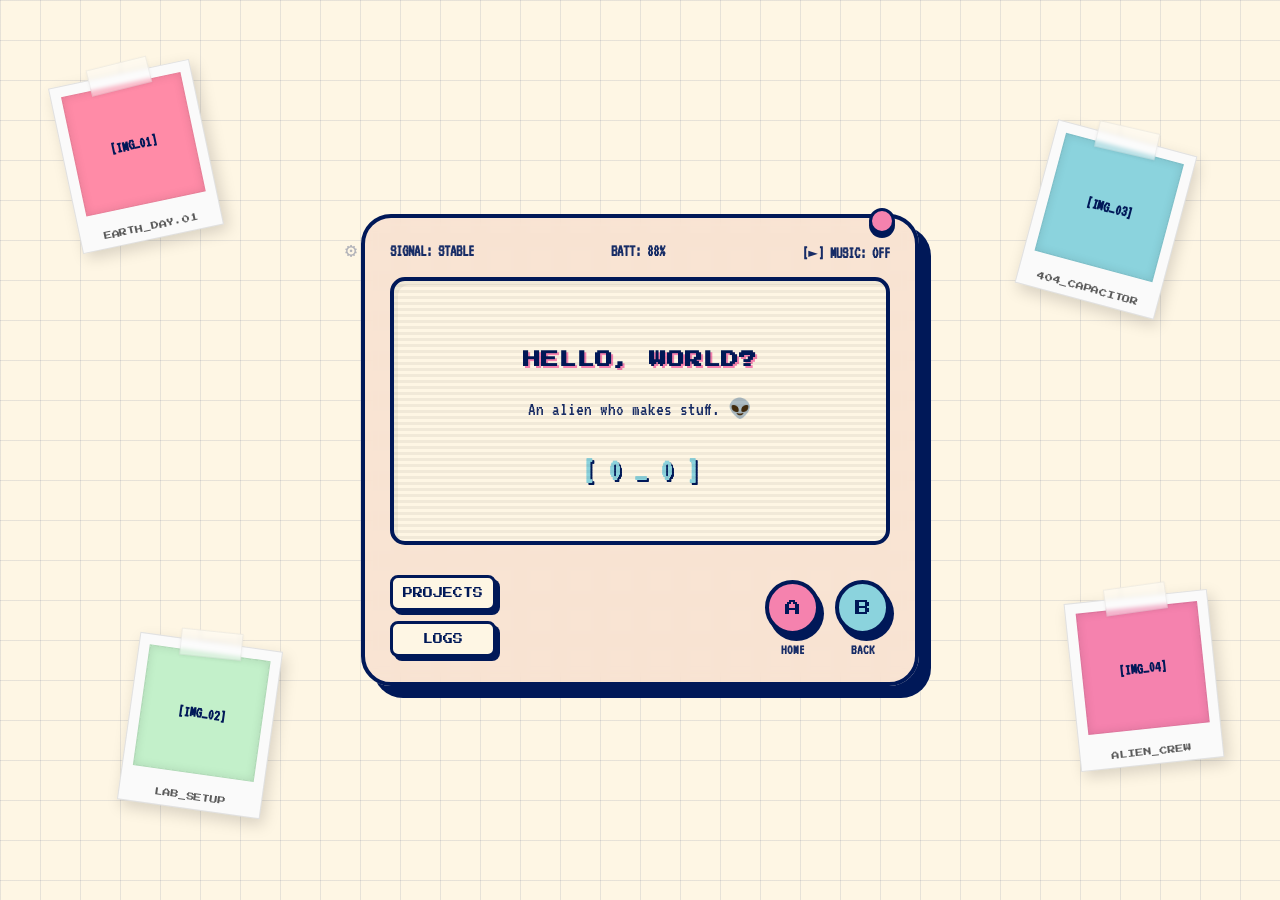
<file: index.html>
<!DOCTYPE html>
<html lang="zh">
<head>
    <meta charset="UTF-8">
    <title>null.pointer._exception // NULL</title>
    <link href="https://fonts.googleapis.com/css2?family=Press+Start+2P&family=VT323&display=swap" rel="stylesheet">
    <link rel="stylesheet" href="style.css">
</head>
<body>
    
    <div class="photo-wall">
        <div class="polaroid" style="top: 8%; left: 5%; transform: rotate(-12deg);" onclick="window.location.href='earthday1.html'">
            <div class="polaroid-img" style="background: #ff8ba7;">[IMG_01]</div>
            <p class="polaroid-caption">EARTH_DAY.01</p>
        </div>
        
        <div class="polaroid" style="bottom: 10%; left: 10%; transform: rotate(8deg);" onclick="alert('SYS_ERR: WORKBENCH_NOT_FOUND. STILL_BUILDING...')">
            <div class="polaroid-img" style="background: #c3f0ca;">[IMG_02]</div>
            <p class="polaroid-caption">LAB_SETUP</p>
        </div>

        <div class="polaroid" style="top: 15%; right: 8%; transform: rotate(15deg);" onclick="alert('WARNING: COMPONENT_STOLEN_BY_CAT')">
            <div class="polaroid-img" style="background: #8bd3dd;">[IMG_03]</div>
            <p class="polaroid-caption">404_CAPACITOR</p>
        </div>

        <div class="polaroid" style="bottom: 15%; right: 5%; transform: rotate(-6deg);" onclick="window.location.href='aliencrew.html'">
            <div class="polaroid-img" style="background: #f582ae;">[IMG_04]</div>
            <p class="polaroid-caption">ALIEN_CREW</p>
        </div>
    </div>

    <div class="levitation-wrapper">
        
        <div class="console-shell">
            
            <div class="mystery-toggle" onclick="document.body.classList.toggle('theme-alt')"></div>

            <div class="status-bar">
                <span>SIGNAL: STABLE</span>
                <span>BATT: 88%</span>
                <span class="music-toggle" id="music-btn" onclick="toggleMusic()">[►] MUSIC: OFF</span>
            </div>

            <audio id="bg-music" loop>
                <source src="assets/null-theme.mp3" type="audio/mpeg">
                Your browser does not support the audio element.
            </audio>

            <a href="dev.html" class="dev-gear-btn" title="ACCESS_BACKSTAGE">⚙️</a>

            <main class="main-screen" id="screen-display">
                <div class="scanline"></div>
                
                <section class="screen-view active-view" id="view-home">
                    <h1 class="pixel-title">HELLO, WORLD?</h1>
                    <p class="subtitle">An alien who makes stuff. 👽</p>
                    <div class="null-avatar">[ 0 _ 0 ]</div>
                </section>

                <section class="screen-view hidden-view" id="view-projects">
                    <div class="view-header">DATABASE: PROJECTS</div>
                    <div class="project-list">
                        
                        <div class="project-card" 
                            data-title="SYS.STYLOPHONE" 
                            data-hw="2x BJT (2N3904)" 
                            data-log="No pre-made chips. Silicon screams in square waves." 
                            data-vid="none" 
                            onclick="openModal(this)">
                            <div class="project-icon">🔊</div>
                            <div class="project-info">
                                <h3>SYS.STYLOPHONE</h3>
                                <p>BJT Oscillator</p>
                            </div>
                            <div class="project-status">DONE</div>
                        </div>

                        <div class="project-card" 
                            data-title="ALIENBOT" 
                            data-hw="A trapped alien (name=guru)" 
                            data-log="Guru is very grumpy. Be careful. (∩｀-´)⊃━☆ﾟ.*･｡ﾟ" 
                            data-vid="https://github.com/matsunaaa/alienbot" 
                            onclick="openModal(this)">
                            <div class="project-icon">👽</div>
                            <div class="project-info">
                                <h3>ALIENBOT</h3>
                                <p>Trapped in a human qq account</p>
                            </div>
                            <div class="project-status">DONE</div>
                        </div>

                        
                        
                        <div class="project-card" 
                            data-title="SPACESHIP" 
                            data-hw="mysterious flying objects.👽" 
                            data-log="crash count: 5000" 
                            data-vid="none" 
                            data-doc="none" 
                            onclick="openModal(this)">
                            <div class="project-icon">🪐</div>
                            <div class="project-info">
                                <h3>SPACESHIP</h3>
                                <p>human call it drone. why? bee?🐝</p>
                            </div>
                            <div class="project-status">WIP</div>
                        </div>
                        
                        <!-- inject -->
                </section>

                <section class="screen-view hidden-view" id="view-logs">
                    <div class="view-header">TRANSMISSION LOGS</div>
                    <ul class="log-list">
                        <li><span class="log-date">EARTH_DAY_42:</span> Encountered "Cat". Generated static electricity.</li>
                        <li><span class="log-date">EARTH_DAY_39:</span> Soldering iron is hot. Do not touch. (Pain level: High)</li>
                        <li><span class="log-date">EARTH_DAY_12:</span> Collected 50 resistors. Earth currency?</li>
                    </ul>
                </section>

                <div class="project-modal" id="project-modal">
                    <div class="modal-header">
                        <span class="modal-title" id="modal-title-text">SYS_FILE</span>
                        <button class="modal-close-btn" onclick="closeModal()">[X]</button>
                    </div>
                    <div class="modal-content">
                        <div class="media-placeholder" id="modal-media">
                            <p>▶ AWAITING_SIGNAL</p>
                        </div>
                        <div class="tech-specs">
                            <h4 class="spec-title">HARDWARE:</h4>
                            <p class="spec-text" id="modal-hw">> LOADING...</p>
                            
                            <h4 class="spec-title">NULL_LOG:</h4>
                            <p class="spec-text" id="modal-log">LOADING...</p>
                        </div>

                        <div style="margin-top: 15px; text-align: center;">
                            <button id="modal-doc-btn" class="nav-btn" style="width:100%; font-size:12px; background:var(--accent-pink); color:var(--text-dark);">
                                📄 ACCESS_FULL_DATABANK
                            </button>
                        </div>
                    </div>
                </div>
            </main>

            <nav class="controls">
                <div class="d-pad">
                    <button class="nav-btn" onclick="switchView('view-projects')">PROJECTS</button>
                    <button class="nav-btn" onclick="switchView('view-logs')">LOGS</button>
                </div>
                <div class="action-buttons">
                    <div class="btn-group">
                        <button class="round-btn btn-a" onclick="switchView('view-home')">A</button>
                        <p>HOME</p>
                    </div>
                    <div class="btn-group">
                        <button class="round-btn btn-b" onclick="closeModal()">B</button>
                        <p>BACK</p>
                    </div>
                </div>
                
            </nav>
        </div>
    </div>

    <script>
        function switchView(targetViewId) {
            closeModal();
            const views = document.querySelectorAll('.screen-view');
            views.forEach(view => {
                view.classList.remove('active-view');
                view.classList.add('hidden-view');
            });
            
            const target = document.getElementById(targetViewId);
            target.classList.remove('hidden-view');
            target.classList.add('active-view');

            const screen = document.getElementById('screen-display');
            screen.style.opacity = '0.5';
            setTimeout(() => { screen.style.opacity = '1'; }, 100);
        }

        // 打开弹窗
        function openModal(cardElement) {
            const modal = document.getElementById('project-modal');
            
            // 从卡片上抓取隐藏的 data-* 属性
            const title = cardElement.getAttribute('data-title');
            const hw = cardElement.getAttribute('data-hw');
            const log = cardElement.getAttribute('data-log');
            const vid = cardElement.getAttribute('data-vid');
            
            // 注入数据到弹窗
            document.getElementById('modal-title-text').innerText = title;
            document.getElementById('modal-hw').innerText = '> ' + hw;
            document.getElementById('modal-log').innerText = log;
            
            // 注入视频跳转链接
            const mediaDiv = document.getElementById('modal-media');
            if (vid && vid !== "none") {
                mediaDiv.innerHTML = `<a href="${vid}" target="_blank" style="color:var(--text-dark); text-decoration:none; font-family:'Press Start 2P', cursive; font-size:10px;">▶ PLAY_RECORD</a>`;
            } else {
                mediaDiv.innerHTML = `<p style="font-family:'Press Start 2P', cursive; font-size:10px;">[ NO_VIDEO_DATA ]</p>`;
            }

            modal.classList.add('modal-open');

            // 获取文档链接
            const docLink = cardElement.getAttribute('data-doc');
            const docBtn = document.getElementById('modal-doc-btn');
            
            if (docLink && docLink !== "none") {
                docBtn.style.display = 'block';
                docBtn.onclick = () => window.location.href = docLink;
            } else {
                docBtn.style.display = 'none';
            }
            
            // ...
            modal.classList.add('modal-open');
        }

        // 关闭弹窗
        function closeModal() {
            const modal = document.getElementById('project-modal');
            modal.classList.remove('modal-open');
        }

        // 音乐播放控制
        let isMusicPlaying = false;
        
        function toggleMusic() {
            const music = document.getElementById('bg-music');
            const btn = document.getElementById('music-btn');
            
            if (isMusicPlaying) {
                music.pause();
                btn.innerText = '[►] MUSIC: OFF';
                btn.classList.remove('glitch-text'); // 暂停时不闪烁
            } else {
                // 浏览器可能会拦截播放请求，加入 catch 捕获异常
                music.play().then(() => {
                    btn.innerText = '[||] MUSIC: ON';
                    btn.classList.add('glitch-text'); // 播放时加上亮粉色的闪烁效果
                }).catch(error => {
                    console.log("浏览器拦截了播放：", error);
                });
            }
            isMusicPlaying = !isMusicPlaying;
        }
    </script>
</body>
</html>
</file>
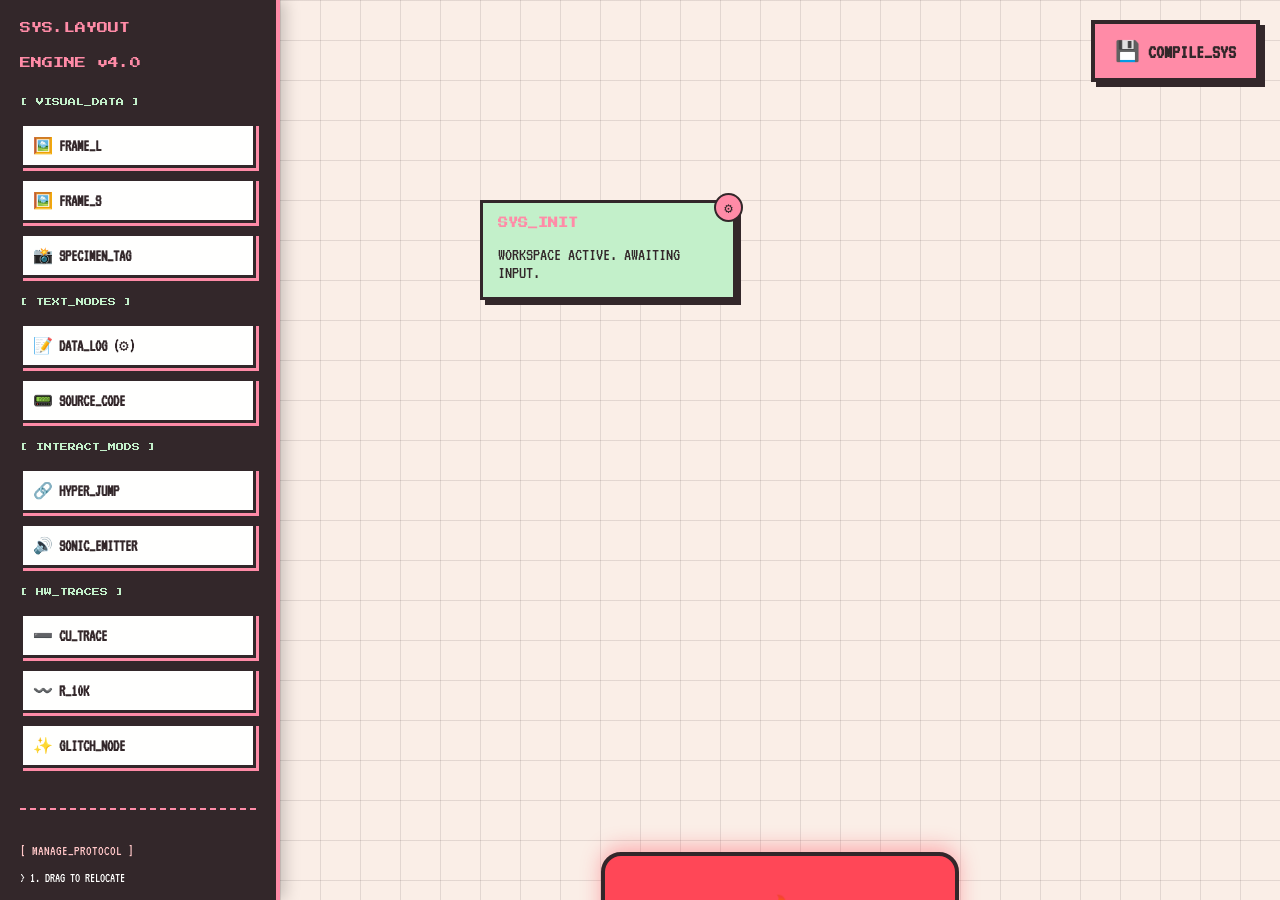
<file: dev.html>
<!DOCTYPE html>
<html lang="en">
<head>
    <meta charset="UTF-8">
    <title>NULL_OS // LAYOUT ENGINE v4.0</title>
    <link href="https://fonts.googleapis.com/css2?family=Press+Start+2P&family=VT323&display=swap" rel="stylesheet">
    
    <style>
        /* 1. PALETTE DEFINITIONS */
        :root {
            --bg-out: #faeee7;
            --grid-line: rgba(89, 74, 78, 0.15);
            --shell-border: #33272a;
            --shadow-hard: #33272a;
            --screen-bg: #fffffe;
            --text-dark: #33272a;
            --text-mid: #594a4e;
            --accent-pink: #ff8ba7;
            --accent-green: #c3f0ca;
            --accent-peach: #ffc6c7;
            
            --p2-blue: #001858;
            --p2-sky: #8bd3dd;
            --p2-peach: #f3d2c1;
            --p2-magenta: #f582ae;
        }

        /* 2. BASE RESET */
        body, html { margin: 0; padding: 0; overflow: hidden; background-color: var(--bg-out); font-family: 'VT323', monospace; }
        
        /* 3. DEV SIDEBAR */
        #dev-sidebar {
            position: fixed; left: 0; top: 0; width: 280px; height: 100vh;
            background-color: var(--text-dark); color: var(--screen-bg);
            border-right: 4px solid var(--accent-pink); z-index: 99999;
            padding: 20px; box-sizing: border-box; overflow-y: auto;
            box-shadow: 5px 0 15px rgba(0,0,0,0.2);
        }
        
        .dev-title { font-family: 'Press Start 2P', cursive; font-size: 11px; color: var(--accent-pink); margin-bottom: 25px; line-height: 1.6; text-shadow: 2px 2px 0px var(--shell-border); }
        .dev-category { font-family: 'Press Start 2P', cursive; font-size: 8px; color: var(--accent-green); margin-top: 20px; margin-bottom: 10px; border-bottom: 2px solid var(--shell-border); padding-bottom: 5px; }

        .dev-btn {
            display: block; width: 100%; background: var(--screen-bg); color: var(--text-dark);
            border: 3px solid var(--shell-border); padding: 10px 10px; margin-bottom: 10px;
            font-family: 'VT323', monospace; font-size: 16px; font-weight: bold;
            cursor: pointer; text-align: left; transition: all 0.2s;
            box-shadow: 3px 3px 0px var(--accent-pink);
        }
        .dev-btn:hover { background: var(--accent-green); transform: translate(-2px, -2px); box-shadow: 5px 5px 0px var(--accent-pink); }
        .dev-btn:active { transform: translate(1px, 1px); box-shadow: 1px 1px 0px var(--accent-pink); }

        /* 4. INFINITE CANVAS */
        #dev-canvas {
            position: absolute; left: 280px; top: 0; width: calc(100vw - 280px); height: 100vh;
            overflow: auto; padding: 50px; box-sizing: border-box;
            background-image: 
                linear-gradient(var(--grid-line) 1px, transparent 1px),
                linear-gradient(90deg, var(--grid-line) 1px, transparent 1px);
            background-size: 40px 40px; z-index: 1;
        }
        #export-zone { position: relative; width: 100%; min-height: 2000px; }

        /* 5. INCINERATOR */
        #trash-can {
            position: fixed; bottom: -80px; left: calc(50% + 140px); transform: translateX(-50%);
            width: 350px; height: 120px; background: #ff4757; color: white;
            border: 4px solid var(--shell-border); border-radius: 20px 20px 0 0;
            display: flex; justify-content: center; align-items: center; flex-direction: column;
            font-family: 'Press Start 2P', cursive; font-size: 14px;
            transition: bottom 0.2s cubic-bezier(0.175, 0.885, 0.32, 1.275), background 0.2s; z-index: 99999;
            box-shadow: 0 -5px 20px rgba(255, 71, 87, 0.4);
        }
        #trash-can.trash-active { bottom: 0; }
        #trash-can.trash-hover { background: #ff0000; box-shadow: 0 -5px 30px rgba(255, 0, 0, 0.8); }

        /* 6. EXPORT ACTION BUTTON */
        #export-btn {
            position: fixed; top: 20px; right: 20px; background: var(--accent-pink);
            color: var(--text-dark); border: 4px solid var(--shell-border); padding: 15px 20px;
            font-family: 'VT323', monospace; font-size: 20px; font-weight: bold;
            cursor: pointer; z-index: 99999; box-shadow: 5px 5px 0px var(--shadow-hard);
            transition: transform 0.1s;
        }
        #export-btn:active { transform: translate(3px, 3px); box-shadow: 2px 2px 0px var(--shadow-hard); }

        /* 7. WIDGET STYLES */
        .builder-item { position: absolute; cursor: grab; user-select: none; }
        .builder-item:active { cursor: grabbing; }
        
        .diary-entry { display: flex; align-items: flex-start; gap: 30px; }
        .photo-frame { background: white; padding: 15px 15px 40px 15px; border: 1px solid rgba(0,0,0,0.1); box-shadow: 10px 10px 0px var(--shell-border); position: relative; overflow: hidden; }
        .photo-frame.tiny { padding: 5px 5px 15px 5px; }
        
        .polaroid-frame { background: #fafafa; padding: 12px 12px 35px 12px; border: 1px solid rgba(0,0,0,0.1); box-shadow: 6px 8px 15px rgba(0,0,0,0.15); position: relative; width: 180px; }
        .polaroid-frame .caption { font-family:'Press Start 2P', cursive; font-size:8px; position:absolute; bottom:8px; left:0; width:100%; text-align:center; color:#333; }
        
        .placeholder-img { width: 100%; height: 100%; object-fit: cover; background-color: #ddd; display: flex; justify-content: center; align-items: center; color: #888; font-weight: bold; border: 1px solid rgba(0,0,0,0.05); }
        .alien-note.sticky { padding: 15px; box-shadow: 5px 5px 0px var(--shell-border); width: 220px; color: var(--text-dark); border: 3px solid var(--shell-border); transition: background-color 0.2s; position: relative; }
        
        .pixel-sticker { background: var(--accent-pink); color: white; padding: 5px 10px; font-family: 'Press Start 2P', cursive; font-size: 8px; box-shadow: 2px 2px 0px var(--text-dark); display: inline-block; }
        
        .code-snippet { background: var(--text-dark); color: var(--accent-green); border: 2px solid var(--accent-pink); padding: 10px; width: 250px; font-family: monospace; font-size: 14px; box-shadow: 4px 4px 0px var(--shell-border); }
        
        .circuit-trace { background: var(--accent-green); height: 8px; border-radius: 4px; box-shadow: 0 0 10px var(--accent-green); position: relative; }
        .circuit-trace::after { content:''; position:absolute; right: -5px; top: -1px; width: 10px; height: 10px; background:var(--accent-pink); border-radius:50%; }

        /* 8. COLOR THEMES FOR NOTES */
        .alien-note.theme-mint { background-color: var(--accent-green); color: var(--text-dark); }
        .alien-note.theme-mint h3 { color: var(--accent-pink); }
        
        .alien-note.theme-pink { background-color: var(--accent-pink); color: var(--screen-bg); }
        .alien-note.theme-pink h3 { color: var(--shell-border); }
        .alien-note.theme-pink p { color: var(--screen-bg); }
        
        .alien-note.theme-blue { background-color: var(--p2-blue); color: var(--p2-sky); border-color: var(--p2-magenta); }
        .alien-note.theme-blue h3 { color: var(--p2-magenta); }
        .alien-note.theme-blue p { color: var(--p2-sky); }
        
        .note-theme-btn {
            position: absolute; top: -10px; right: -10px;
            width: 25px; height: 25px; background: var(--accent-pink);
            border: 2px solid var(--shell-border); border-radius: 50%;
            display: flex; justify-content: center; align-items: center;
            cursor: pointer; z-index: 10; font-size: 14px;
            transition: transform 0.2s ease, background 0.2s;
        }
        .note-theme-btn:hover { transform: scale(1.1) rotate(90deg); background: var(--accent-green); }

        /* 9. WIDGET CONFIG PANELS (DEV ONLY) */
        .builder-module { background: var(--screen-bg); border: 3px solid var(--shell-border); padding: 10px; box-shadow: 4px 4px 0px var(--text-dark); font-family: 'VT323', monospace; }
        .builder-module-title { font-family: 'Press Start 2P', cursive; font-size: 8px; color: var(--accent-pink); margin-bottom: 8px; border-bottom: 1px dashed var(--text-mid); padding-bottom: 4px; }
        .module-input { border: 1px solid var(--text-mid); background: var(--bg-out); padding: 2px 5px; outline: none; }
    </style>
</head>
<body>

    <div id="dev-sidebar">
        <div class="dev-title">SYS.LAYOUT<br><br>ENGINE v4.0</div>
        
        <div class="dev-category">[ VISUAL_DATA ]</div>
        <button class="dev-btn" onclick="spawnElement('photo-large')">🖼️ FRAME_L</button>
        <button class="dev-btn" onclick="spawnElement('photo-small')">🖼️ FRAME_S</button>
        <button class="dev-btn" onclick="spawnElement('photo-polaroid')">📸 SPECIMEN_TAG</button>
        
        <div class="dev-category">[ TEXT_NODES ]</div>
        <button class="dev-btn" onclick="spawnElement('sticky-note')">📝 DATA_LOG (⚙️)</button>
        <button class="dev-btn" onclick="spawnElement('code-snippet')">📟 SOURCE_CODE</button>
        
        <div class="dev-category">[ INTERACT_MODS ]</div>
        <button class="dev-btn" onclick="spawnElement('link-btn')">🔗 HYPER_JUMP</button>
        <button class="dev-btn" onclick="spawnElement('music-btn')">🔊 SONIC_EMITTER</button>

        <div class="dev-category">[ HW_TRACES ]</div>
        <button class="dev-btn" onclick="spawnElement('circuit-h')">➖ CU_TRACE</button>
        <button class="dev-btn" onclick="spawnElement('ee-resistor')">〰️ R_10K</button>
        <button class="dev-btn" onclick="spawnElement('sticker-glitch')">✨ GLITCH_NODE</button>
        
        <div style="margin-top: 40px; border-top: 2px dashed var(--accent-pink); padding-top: 20px;">
            <p style="font-size: 14px; color: var(--accent-peach);">[ MANAGE_PROTOCOL ]</p>
            <p style="font-size: 13px; color: var(--screen-bg);">> 1. DRAG TO RELOCATE</p>
            <p style="font-size: 13px; color: var(--screen-bg);">> 2. DBL-CLICK TO TORSION</p>
            <p style="font-size: 13px; color: var(--screen-bg);">> 3. DRAG TO INCINERATOR</p>
            <p style="font-size: 13px; color: var(--screen-bg);">> 4. CLICK ⚙️ RECOLOR</p>
        </div>
    </div>

    <div id="trash-can">
        <span style="font-size: 24px; margin-bottom: 5px;">🔥</span>
        INCINERATOR
    </div>

    <button id="export-btn" onclick="exportLayout()">💾 COMPILE_SYS</button>

    <div id="dev-canvas">
        <div id="export-zone" class="diary-container">
            <div class="alien-note sticky builder-item theme-mint" style="top: 150px; left: 150px;">
                <div class="note-theme-btn" onclick="cycleNoteColor(this)" contenteditable="false">⚙️</div>
                <h3 style="margin-top:0; font-family:'Press Start 2P', cursive; font-size:10px;">SYS_INIT</h3>
                <p style="font-family:'VT323', monospace; font-size:18px; margin-bottom:0;" contenteditable="true">WORKSPACE ACTIVE. AWAITING INPUT.</p>
            </div>
        </div>
    </div>

    <script>
        // CORE VARS
        let isDragging = false;
        let currentEl = null;
        let offsetX = 0, offsetY = 0;
        let highestZ = 100;

        const canvas = document.getElementById('dev-canvas');
        const exportZone = document.getElementById('export-zone');
        const trashCan = document.getElementById('trash-can');

        // DRAG EVENT HANDLERS
        function makeDraggable(element) {
            element.classList.add('builder-item');
            
            element.addEventListener('mousedown', (e) => {
                // IGNORE DRAG IF CLICKING EDITABLE AREAS
                if (e.target.classList.contains('note-theme-btn') || e.target.getAttribute('contenteditable') === 'true' || e.target.tagName.toLowerCase() === 'input') {
                    return;
                }
                
                isDragging = true;
                currentEl = element;
                highestZ++;
                currentEl.style.zIndex = highestZ;
                trashCan.classList.add('trash-active');
                
                const rect = currentEl.getBoundingClientRect();
                offsetX = e.clientX - rect.left;
                offsetY = e.clientY - rect.top;
            });

            // DOUBLE CLICK ROTATION
            element.addEventListener('dblclick', (e) => {
                if (e.target.classList.contains('note-theme-btn') || e.target.getAttribute('contenteditable') === 'true' || e.target.tagName.toLowerCase() === 'input') {
                    return;
                }
                const randomAngle = Math.floor(Math.random() * 30) - 15;
                currentEl.style.setProperty('--rotation', `${randomAngle}deg`);
                currentEl.style.transform = `rotate(${randomAngle}deg)`;
            });
        }

        document.addEventListener('mousemove', (e) => {
            if (!isDragging || !currentEl) return;
            
            const canvasRect = canvas.getBoundingClientRect();
            let newX = e.clientX - canvasRect.left + canvas.scrollLeft - offsetX;
            let newY = e.clientY - canvasRect.top + canvas.scrollTop - offsetY;

            currentEl.style.left = newX + 'px';
            currentEl.style.top = newY + 'px';

            // TRASH COLLISION DETECTION
            const trashRect = trashCan.getBoundingClientRect();
            if (e.clientY > trashRect.top) {
                trashCan.classList.add('trash-hover');
                currentEl.style.opacity = '0.4';
                currentEl.style.transform = 'scale(0.8) rotate(0deg)';
            } else {
                trashCan.classList.remove('trash-hover');
                currentEl.style.opacity = '1';
                const currentRot = currentEl.style.getPropertyValue('--rotation') || '0deg';
                currentEl.style.transform = `rotate(${currentRot})`;
            }
        });

        document.addEventListener('mouseup', (e) => {
            if (!isDragging || !currentEl) return;
            
            const trashRect = trashCan.getBoundingClientRect();
            if (e.clientY > trashRect.top) {
                currentEl.remove();
            }

            trashCan.classList.remove('trash-active');
            trashCan.classList.remove('trash-hover');
            if(currentEl) currentEl.style.opacity = '1';
            
            isDragging = false;
            currentEl = null;
        });

        // THEME CYCLING LOGIC
        const noteThemes = ['theme-mint', 'theme-pink', 'theme-blue'];
        
        function cycleNoteColor(btn) {
            const noteEl = btn.parentElement;
            let currentThemeIndex = -1;
            
            noteThemes.forEach((theme, index) => {
                if (noteEl.classList.contains(theme)) {
                    currentThemeIndex = index;
                }
            });
            
            noteEl.classList.remove(noteThemes[currentThemeIndex]);
            const nextThemeIndex = (currentThemeIndex + 1) % noteThemes.length;
            noteEl.classList.add(noteThemes[nextThemeIndex]);
        }

        // INIT DOM ELEMENTS
        document.querySelectorAll('.builder-item').forEach(makeDraggable);

        // COMPONENT TEMPLATES
        const templates = {
            'photo-large': `
                <div class="diary-entry">
                    <div class="photo-frame" style="width: 350px; height: 280px;">
                        <div class="placeholder-img" style="background:var(--accent-pink); color:var(--text-dark);">IMG_SRC</div>
                    </div>
                </div>`,
            'photo-small': `
                <div class="diary-entry">
                    <div class="photo-frame tiny" style="width: 150px; height: 150px;">
                        <div class="placeholder-img" style="background:var(--accent-green); color:var(--text-dark);">IMG_SRC</div>
                    </div>
                </div>`,
            'photo-polaroid': `
                <div class="polaroid-frame">
                    <div class="placeholder-img" style="width:180px; height:180px; background:#ddd;">IMG</div>
                    <p class="caption">DATA_LABEL</p>
                </div>`,
            'sticky-note': `
                <div class="alien-note sticky theme-mint">
                    <div class="note-theme-btn" onclick="cycleNoteColor(this)" contenteditable="false">⚙️</div>
                    <h3 style="margin-top:0; font-family:'Press Start 2P', cursive; font-size:10px;">LOG_ENTRY</h3>
                    <p style="font-family:'VT323', monospace; font-size:18px; margin-bottom:0;" contenteditable="true">INPUT_OBSERVATION_DATA...</p>
                </div>`,
            'code-snippet': `
                <div class="code-snippet">
                    > void main() {<br>
                    > &nbsp;&nbsp;init_system();<br>
                    > }
                </div>`,
            'circuit-h': `
                <div class="circuit-trace" style="width: 200px;"></div>`,
            'ee-resistor': `
                <div class="diary-entry">
                    <div class="photo-frame tiny" style="width: 100px; height: 100px;">
                        <div class="placeholder-img" style="background:#eee; color:var(--accent-pink);">〰️ R 〰️</div>
                    </div>
                </div>`,
            'sticker-glitch': `
                <div class="pixel-sticker">[GLITCH]</div>`,
            // NEW: HYPERLINK MODULE
            'link-btn': `
                <div class="builder-module builder-link-widget" style="width: 180px;">
                    <div class="builder-module-title">MODULE: JUMP_GATE</div>
                    <div style="font-size: 14px; font-weight: bold; margin-bottom: 5px; display: flex; align-items: center; gap: 5px;">
                        <span style="color:var(--accent-pink);">TXT:</span>
                        <span contenteditable="true" class="module-input link-label" style="flex-grow:1;">LAUNCH</span>
                    </div>
                    <div style="font-size: 12px; display: flex; align-items: center; gap: 5px;">
                        <span style="color:var(--accent-green);">URL:</span>
                        <span contenteditable="true" class="module-input link-url" style="flex-grow:1;">index.html</span>
                    </div>
                </div>`,
            // NEW: AUDIO MODULE
            'music-btn': `
                <div class="builder-module builder-audio-widget" style="width: 220px;">
                    <div class="builder-module-title">MODULE: SONIC_EMIT</div>
                    <div style="font-size: 14px; font-weight: bold; margin-bottom: 5px; display: flex; align-items: center; gap: 5px;">
                        <span style="color:var(--accent-pink);">SRC:</span>
                        <span contenteditable="true" class="module-input audio-file" style="flex-grow:1;">null_theme.mp3</span>
                    </div>
                    <div style="font-size: 10px; color: var(--text-mid);">*WILL DEPLOY AS PLAY BTN*</div>
                </div>`
        };

        function spawnElement(type) {
            const wrapper = document.createElement('div');
            wrapper.innerHTML = templates[type].trim();
            const newEl = wrapper.firstChild;
            
            const startX = canvas.scrollLeft + (canvas.clientWidth / 2) - 100 + (Math.random()*40-20);
            const startY = canvas.scrollTop + 200 + (Math.random()*40-20);
            
            newEl.style.left = startX + 'px';
            newEl.style.top = startY + 'px';
            newEl.style.transform = `rotate(0deg)`;
            newEl.style.setProperty('--rotation', '0deg');
            
            const caption = newEl.querySelector('.caption');
            if (caption) caption.setAttribute('contenteditable', 'true');
            
            if (type === 'code-snippet' || type === 'sticker-glitch') {
                newEl.setAttribute('contenteditable', 'true');
            }
            
            exportZone.appendChild(newEl);
            makeDraggable(newEl);
        }

        // EXPORT COMPILER
        function exportLayout() {
            const clone = exportZone.cloneNode(true);
            
            // SMART PARSE: HYPERLINKS
            const links = clone.querySelectorAll('.builder-link-widget');
            links.forEach(widget => {
                const label = widget.querySelector('.link-label').innerText;
                const url = widget.querySelector('.link-url').innerText;
                const tTop = widget.style.top;
                const tLeft = widget.style.left;
                const tTrans = widget.style.transform;
                const tRot = widget.style.getPropertyValue('--rotation');

                const finalBtn = document.createElement('button');
                finalBtn.className = 'nav-btn';
                finalBtn.style.position = 'absolute';
                finalBtn.style.top = tTop;
                finalBtn.style.left = tLeft;
                finalBtn.style.transform = tTrans;
                if(tRot) finalBtn.style.setProperty('--rotation', tRot);
                finalBtn.style.fontSize = '14px';
                finalBtn.style.padding = '10px 20px';
                finalBtn.setAttribute('onclick', `window.location.href='${url}'`);
                finalBtn.innerText = label;

                widget.parentNode.replaceChild(finalBtn, widget);
            });

            // SMART PARSE: AUDIO CONTROLS
            const audios = clone.querySelectorAll('.builder-audio-widget');
            audios.forEach(widget => {
                const file = widget.querySelector('.audio-file').innerText;
                const tTop = widget.style.top;
                const tLeft = widget.style.left;
                const tTrans = widget.style.transform;
                const tRot = widget.style.getPropertyValue('--rotation');
                const aId = 'SND_' + Math.floor(Math.random()*10000);

                const container = document.createElement('div');
                container.style.position = 'absolute';
                container.style.top = tTop;
                container.style.left = tLeft;
                container.style.transform = tTrans;
                if(tRot) container.style.setProperty('--rotation', tRot);

                container.innerHTML = `
                    <button class="nav-btn" style="font-size:12px; padding:10px; display:flex; align-items:center; gap:8px;" onclick="var a=document.getElementById('${aId}'); if(a.paused){a.play(); this.querySelector('.ico').innerText='[||]';}else{a.pause(); this.querySelector('.ico').innerText='[>]';}">
                        <span class="ico">[>]</span> <span>PLAY_AUDIO</span>
                    </button>
                    <audio id="${aId}" src="${file}" loop></audio>
                `;
                widget.parentNode.replaceChild(container, widget);
            });
            
            // CLEANUP BUILDER METADATA
            const items = clone.querySelectorAll('.builder-item');
            items.forEach(el => {
                el.classList.remove('builder-item');
                el.style.cursor = '';
                el.style.zIndex = '';
                el.style.userSelect = '';
                
                const gear = el.querySelector('.note-theme-btn');
                if(gear) gear.remove();
                
                // REMOVE EDITABLE TAGS FROM CHILDREN
                el.querySelectorAll('[contenteditable]').forEach(c => {
                    c.removeAttribute('contenteditable');
                });
                el.removeAttribute('contenteditable');
            });

            // COMPILER OUTPUT
            console.log("=========================================\n");
            console.log("COPY THIS COMPILED PAYLOAD INTO YOUR <main> TAG:\n\n");
            console.log(clone.innerHTML);
            console.log("\n=========================================");
            
            alert("SYS_MSG: COMPILATION SUCCESS. OPEN DEV CONSOLE (F12) TO EXTRACT DATA.");
        }
    </script>
</body>
</html>
</file>
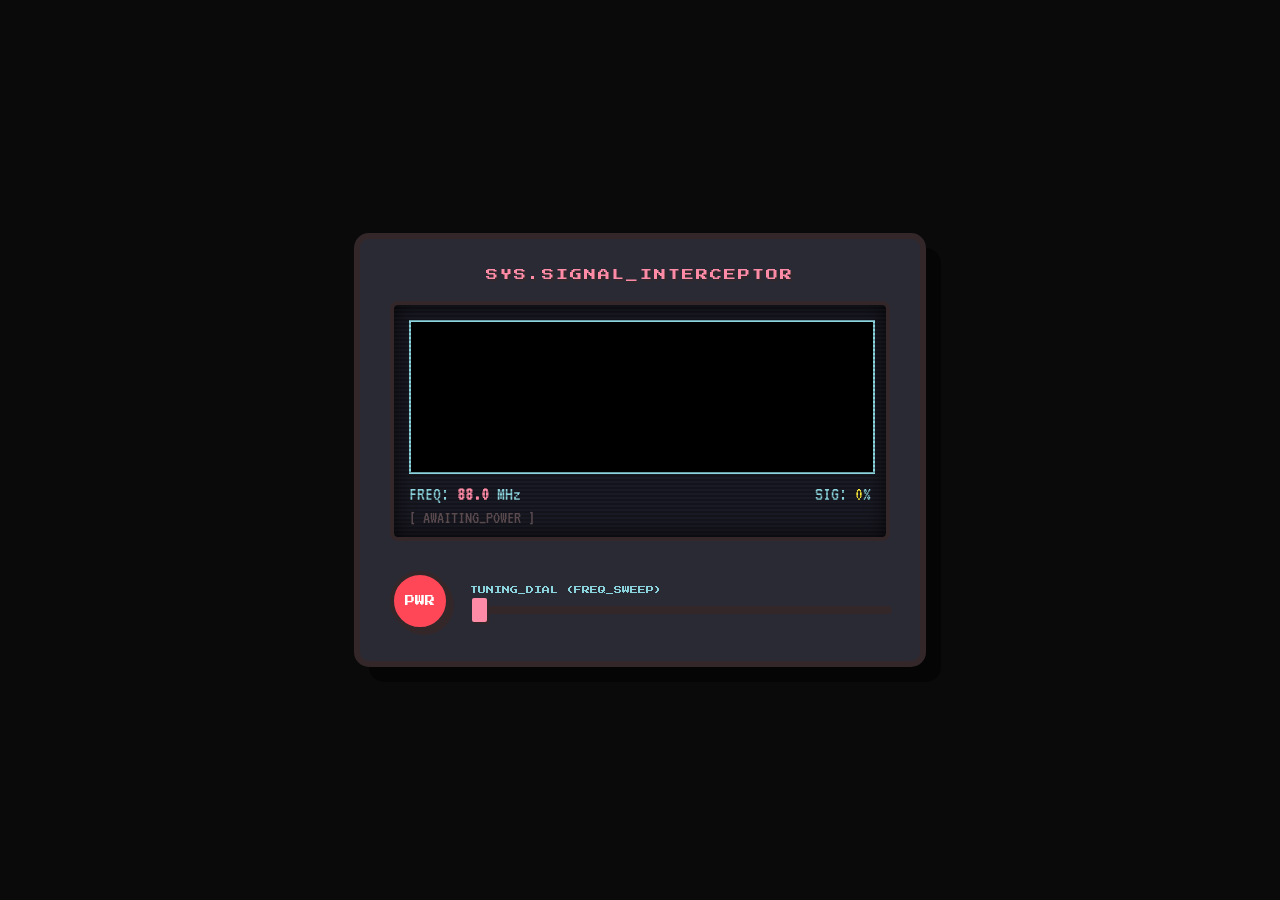
<file: radio.html>
<!DOCTYPE html>
<html lang="en">
<head>
    <meta charset="UTF-8">
    <title>SYS // SIGNAL_INTERCEPTOR</title>
    <link href="https://fonts.googleapis.com/css2?family=Press+Start+2P&family=VT323&display=swap" rel="stylesheet">
    <style>
        /* 1. PALETTE DEFINITIONS (DARK STEALTH MODE) */
        :root {
            --bg-out: #0a0a0a;
            --shell-border: #33272a;
            --screen-bg: #1a1a24;
            --text-dark: #33272a;
            --text-mid: #594a4e;
            --accent-pink: #ff8ba7;
            --accent-green: #c3f0ca;
            --accent-sky: #8bd3dd;
        }

        body {
            background-color: var(--bg-out);
            font-family: 'VT323', monospace;
            display: flex; justify-content: center; align-items: center;
            height: 100vh; margin: 0; overflow: hidden;
        }

        .interceptor-shell {
            background: #2a2a35;
            border: 6px solid var(--shell-border);
            padding: 30px;
            border-radius: 15px;
            box-shadow: 15px 15px 0px rgba(0,0,0,0.5);
            width: 500px;
            position: relative;
        }

        .title-bar {
            font-family: 'Press Start 2P', cursive;
            font-size: 12px; color: var(--accent-pink);
            margin-bottom: 20px; text-align: center;
            letter-spacing: 2px; text-shadow: 2px 2px 0px var(--shell-border);
        }

        /* HARDWARE SCREEN */
        .screen-container {
            background: var(--screen-bg);
            border: 4px solid var(--shell-border);
            padding: 15px; border-radius: 8px;
            position: relative; overflow: hidden;
            box-shadow: inset 0 0 20px rgba(0,0,0,0.8);
            height: 240px; 
            box-sizing: border-box;
            display: flex;
            flex-direction: column;
        }

        /* CRT SCANLINE EFFECT */
        .screen-container::after {
            content: ""; position: absolute; top: 0; left: 0; width: 100%; height: 100%;
            background: linear-gradient(rgba(18, 16, 16, 0) 50%, rgba(0, 0, 0, 0.25) 50%);
            background-size: 100% 4px; pointer-events: none;
        }

        canvas {
            width: 100%; height: 150px;
            background: #000; border: 2px solid var(--accent-sky);
            display: block; margin-bottom: 10px;
        }

        .data-readout {
            color: var(--accent-sky);
            display: flex; justify-content: space-between;
            font-size: 20px; font-family: 'VT323', monospace;
            margin-bottom: 5px;
        }

        .freq-display { color: var(--accent-pink); font-weight: bold; }
        .sig-display { color: #ffeb3b; }

        /* DECRYPTOR HUD */
        .decrypted-text {
            color: var(--text-mid);
            min-height: 25px; font-size: 18px;
            word-break: break-all; position: relative;
            z-index: 10;
        }

        /* PHYSICAL CONTROLS */
        .controls {
            margin-top: 30px; display: flex; align-items: center; gap: 20px;
        }

        .dial-label {
            font-family: 'Press Start 2P', cursive; font-size: 8px;
            color: var(--accent-sky); margin-bottom: 10px;
        }

        .dial-container {
            flex-grow: 1; display: flex; flex-direction: column;
        }

        input[type=range] {
            -webkit-appearance: none; width: 100%; background: transparent;
        }
        input[type=range]:focus { outline: none; }
        input[type=range]::-webkit-slider-runnable-track {
            width: 100%; height: 8px; background: var(--shell-border);
            border-radius: 4px;
        }
        input[type=range]::-webkit-slider-thumb {
            height: 24px; width: 15px; border-radius: 2px;
            background: var(--accent-pink); cursor: pointer;
            -webkit-appearance: none; margin-top: -8px;
            box-shadow: 2px 2px 0px var(--text-dark);
        }

        .power-btn {
            width: 60px; height: 60px; border-radius: 50%;
            background: #ff4757; border: 4px solid var(--shell-border);
            color: white; font-family: 'Press Start 2P', cursive;
            font-size: 10px; cursor: pointer;
            box-shadow: 4px 4px 0px var(--text-dark);
            transition: all 0.1s;
        }
        .power-btn:active {
            transform: translate(4px, 4px); box-shadow: 0px 0px 0px var(--text-dark);
        }
        .power-btn.active {
            background: var(--accent-green); color: var(--text-dark);
        }

        /* --- RETRO CONSOLE MENU STYLES --- */
        .retro-console-menu {
            display: flex; flex-direction: column; 
            width: 100%; height: 100%;
            background: var(--text-dark); color: var(--accent-green);
            box-sizing: border-box;
        }

        .menu-header {
            background: var(--accent-pink); color: var(--text-dark);
            padding: 8px 10px; font-family: 'Press Start 2P', cursive; font-size: 9px;
            display: flex; justify-content: space-between;
            border-bottom: 4px solid var(--shell-border);
        }

        .menu-list {
            flex-grow: 1; display: flex; flex-direction: column;
            padding: 10px; gap: 4px; overflow-y: auto;
        }
        .menu-list::-webkit-scrollbar { width: 0px; }

        .menu-item {
            background: transparent; border: 2px dashed transparent;
            color: var(--accent-sky); font-family: 'VT323', monospace; font-size: 20px;
            text-align: left; padding: 6px 10px; cursor: pointer;
            display: flex; align-items: center; gap: 15px; transition: all 0.1s;
        }

        .menu-item:hover, .menu-item:focus {
            background: var(--accent-green); color: var(--text-dark);
            border: 2px dashed var(--accent-pink);
            transform: translateX(5px);
        }

        .menu-item .item-id { 
            color: var(--accent-pink); 
            font-family: 'Press Start 2P', cursive; font-size: 8px; 
        }
        .menu-item:hover .item-id { color: var(--text-dark); }

        .menu-footer {
            padding: 8px 10px; font-family: 'Press Start 2P', cursive; font-size: 9px; 
            color: var(--accent-pink); border-top: 2px dashed var(--text-mid);
        }

        .blink { animation: blinker 1s step-end infinite; }
        @keyframes blinker { 50% { opacity: 0; } }

    </style>
</head>
<body>

    <div class="interceptor-shell">
        <div class="title-bar">SYS.SIGNAL_INTERCEPTOR</div>

        <div class="screen-container">
            <canvas id="oscilloscope"></canvas>

            <div class="data-readout">
                <span>FREQ: <span class="freq-display" id="freq-display">88.0</span> MHz</span>
                <span>SIG: <span class="sig-display" id="sig-display">0</span>%</span>
            </div>

            <div class="decrypted-text" id="decode-display">[ AWAITING_POWER ]</div>
        </div>

        <div class="controls">
            <button class="power-btn" id="power-btn">PWR</button>
            <div class="dial-container">
                <div class="dial-label">TUNING_DIAL (FREQ_SWEEP)</div>
                <input type="range" id="tuning-dial" min="880" max="1080" value="880" disabled>
            </div>
        </div>
    </div>

    <script>
        // --- 1. CORE VARIABLES ---
        let audioCtx, analyser, whiteNoise, noiseGain, targetSignal, signalGain;
        let isPowered = false;
        let animationId;

        const canvas = document.getElementById('oscilloscope');
        const canvasCtx = canvas.getContext('2d');
        const freqDisplay = document.getElementById('freq-display');
        const sigDisplay = document.getElementById('sig-display');
        const decodeDisplay = document.getElementById('decode-display');
        const dial = document.getElementById('tuning-dial');
        const pwrBtn = document.getElementById('power-btn');

        // SECRET ALIEN TARGET PARAMETERS
        const TARGET_FREQ = 1042; // Represents 104.2 MHz
        const SECRET_MESSAGE = "WARNING: HUMAN OBSERVATION DETECTED. INITIATE PROTOCOL_NULL.";
        const SCRAMBLE_CHARS = "!@#$%^&*()_+-=[]{}|;:,.<>?/0123456789ABCDEFGHIJKLMNOPQRSTUVWXYZ";

        // --- 2. AUDIO ENGINE SETUP ---
        function initAudio() {
            audioCtx = new (window.AudioContext || window.webkitAudioContext)();
            analyser = audioCtx.createAnalyser();
            analyser.fftSize = 2048;
            analyser.connect(audioCtx.destination);

            // A. PROCEDURAL WHITE NOISE
            const bufferSize = audioCtx.sampleRate * 2;
            const noiseBuffer = audioCtx.createBuffer(1, bufferSize, audioCtx.sampleRate);
            const output = noiseBuffer.getChannelData(0);
            for (let i = 0; i < bufferSize; i++) {
                output[i] = Math.random() * 2 - 1;
            }
            whiteNoise = audioCtx.createBufferSource();
            whiteNoise.buffer = noiseBuffer;
            whiteNoise.loop = true;

            noiseGain = audioCtx.createGain();
            noiseGain.gain.value = 0.5;
            whiteNoise.connect(noiseGain);
            noiseGain.connect(analyser);
            whiteNoise.start();

            // B. ALIEN TARGET SIGNAL
            targetSignal = audioCtx.createOscillator();
            targetSignal.type = 'sine';
            targetSignal.frequency.value = 440;

            signalGain = audioCtx.createGain();
            signalGain.gain.value = 0;
            targetSignal.connect(signalGain);
            signalGain.connect(analyser);
            targetSignal.start();
        }

        // --- 3. LOGIC & MATH ---
        dial.addEventListener('input', (e) => {
            if (!isPowered) return;

            const currentFreq = parseInt(e.target.value);
            freqDisplay.innerText = (currentFreq / 10).toFixed(1);

            const distance = Math.abs(currentFreq - TARGET_FREQ);
            const lockRange = 30;

            let signalStrength = 0;
            if (distance < lockRange) {
                signalStrength = 1 - (distance / lockRange);
            }

            sigDisplay.innerText = Math.floor(signalStrength * 100);

            if (signalStrength >= 0.99 && !window.alienHijackTriggered) {
                window.alienHijackTriggered = true;
                setTimeout(initiateProtocolNull, 1500); // Wait 1.5s for dramatic effect
            }

            // AUDIO CROSSFADE
            noiseGain.gain.value = 0.5 - (signalStrength * 0.4);
            signalGain.gain.value = signalStrength * 0.5;

            decryptText(signalStrength);
        });

        // PROCEDURAL DECRYPTION
        function decryptText(strength) {
            if (strength === 0) {
                decodeDisplay.innerText = "[ STATIC_NOISE ]";
                decodeDisplay.style.color = "var(--text-mid)";
                return;
            }

            let result = "";
            for (let i = 0; i < SECRET_MESSAGE.length; i++) {
                if (SECRET_MESSAGE[i] === " ") {
                    result += " "; continue;
                }

                if (Math.random() < strength) {
                    result += SECRET_MESSAGE[i];
                } else {
                    result += SCRAMBLE_CHARS.charAt(Math.floor(Math.random() * SCRAMBLE_CHARS.length));
                }
            }

            decodeDisplay.innerText = result;
            decodeDisplay.style.color = "var(--accent-pink)";

            if (strength > 0.95) {
                decodeDisplay.style.color = "var(--accent-sky)";
            }
        }

        // --- 4. REAL-TIME OSCILLOSCOPE RENDERING ---
        function drawWaveform() {
            animationId = requestAnimationFrame(drawWaveform);

            const bufferLength = analyser.frequencyBinCount;
            const dataArray = new Uint8Array(bufferLength);
            analyser.getByteTimeDomainData(dataArray);

            // GHOSTING EFFECT FOR CRT VIBE
            canvasCtx.fillStyle = 'rgba(0, 0, 0, 0.2)';
            canvasCtx.fillRect(0, 0, canvas.width, canvas.height);

            canvasCtx.lineWidth = 2;
            canvasCtx.strokeStyle = '#c3f0ca'; // var(--accent-green)
            canvasCtx.beginPath();

            const sliceWidth = canvas.width * 1.0 / bufferLength;
            let x = 0;

            for (let i = 0; i < bufferLength; i++) {
                const v = dataArray[i] / 128.0;
                const y = v * canvas.height / 2;

                if (i === 0) {
                    canvasCtx.moveTo(x, y);
                } else {
                    canvasCtx.lineTo(x, y);
                }
                x += sliceWidth;
            }

            canvasCtx.lineTo(canvas.width, canvas.height / 2);
            canvasCtx.stroke();
        }

        // --- 5. POWER CONTROLS ---
        pwrBtn.addEventListener('click', () => {
            if (!isPowered) {
                initAudio();

                canvas.width = canvas.clientWidth;
                canvas.height = canvas.clientHeight;

                drawWaveform();

                dial.disabled = false;
                decodeDisplay.innerText = "[ STATIC_NOISE ]";

                pwrBtn.classList.add('active');
                pwrBtn.innerText = "ON";
                isPowered = true;
            } else {
                audioCtx.close();
                cancelAnimationFrame(animationId);

                canvasCtx.fillStyle = '#000';
                canvasCtx.fillRect(0, 0, canvas.width, canvas.height);

                dial.disabled = true;
                freqDisplay.innerText = "88.0";
                sigDisplay.innerText = "0";
                decodeDisplay.innerText = "[ AWAITING_POWER ]";
                decodeDisplay.style.color = "var(--text-mid)";

                pwrBtn.classList.remove('active');
                pwrBtn.innerText = "PWR";
                isPowered = false;
            }
        });

        // --- HIDDEN PROTOCOL OVERRIDE ---
        function initiateProtocolNull() {
            // 1. Kill the radio noise and freeze the dial
            if (noiseGain) noiseGain.gain.value = 0;
            if (signalGain) signalGain.gain.value = 0;
            dial.disabled = true;
            cancelAnimationFrame(animationId);
            
            // 2. Hardware Glitch Effect
            document.body.style.filter = "invert(1) hue-rotate(180deg) contrast(200%)";
            setTimeout(() => { document.body.style.filter = "none"; }, 150);
            setTimeout(() => { document.body.style.filter = "invert(1) hue-rotate(180deg)"; }, 300);
            setTimeout(() => { document.body.style.filter = "none"; }, 500);

            // 3. Inject the Retro Console Menu
            setTimeout(() => {
                const screen = document.querySelector('.screen-container');
                screen.style.padding = "0"; // Remove padding for full-screen menu
                
                screen.innerHTML = `
                    <div class="retro-console-menu">
                        <div class="menu-header">
                            <span class="glitch-text">DATABANK_OVERRIDE</span>
                            <span>v2.0.4</span>
                        </div>
                        
                        <div class="menu-list">
                            <button class="menu-item" onclick="launchModule('fourier')">
                                <span class="item-id">EP_01</span>
                                <span class="item-title">FOURIER_SYNTHESIS</span>
                            </button>
                            <button class="menu-item" onclick="launchModule('am_radio')">
                                <span class="item-id">EP_02</span>
                                <span class="item-title">AM_MODULATION</span>
                            </button>
                            <button class="menu-item" onclick="launchModule('filters')">
                                <span class="item-id">EP_03</span>
                                <span class="item-title">RC_FILTERS</span>
                            </button>
                            <button class="menu-item" onclick="launchModule('binary')">
                                <span class="item-id">EP_04</span>
                                <span class="item-title">BINARY_ENCODING</span>
                            </button>
                        </div>
                        
                        <div class="menu-footer">
                            > SELECT_MODULE <span class="blink">_</span>
                        </div>
                    </div>
                `;
            }, 600);
        }

        // --- MODULE LAUNCHER & INTERACTIVE FOURIER UI ---
        let fourierAnimId;

        function launchModule(moduleId) {
            if (moduleId === 'fourier') {
                console.log("SYS_MSG: INITIATING FOURIER SYNTHESIS");
                const screen = document.querySelector('.screen-container');
                
                // Inject the Interactive UI
                screen.innerHTML = `
                    <div style="display:flex; flex-direction:column; height:100%; box-sizing:border-box; background:var(--screen-bg);">
                        <div style="background:var(--accent-pink); color:var(--text-dark); padding:5px 10px; font-family:'Press Start 2P', cursive; font-size:8px; border-bottom: 2px solid var(--shell-border);">
                            MODULE: FOURIER_SYNTHESIS
                        </div>
                        
                        <canvas id="fourier-canvas" style="width:100%; height:110px; background:#0a0a0a; border-bottom: 2px solid var(--shell-border);"></canvas>
                        
                        <div style="padding: 10px; display: grid; grid-template-columns: 1fr 1fr; gap: 8px; font-family: 'VT323', monospace; color: var(--text-dark); background: var(--accent-sky); flex-grow: 1;">
                            <div style="display:flex; justify-content:space-between;"><span>F0(1x)</span> <input type="range" id="h1" min="0" max="100" value="100" style="width:60px;"></div>
                            <div style="display:flex; justify-content:space-between;"><span>H3(3x)</span> <input type="range" id="h3" min="0" max="100" value="0" style="width:60px;"></div>
                            <div style="display:flex; justify-content:space-between;"><span>H5(5x)</span> <input type="range" id="h5" min="0" max="100" value="0" style="width:60px;"></div>
                            <div style="display:flex; justify-content:space-between;"><span>H7(7x)</span> <input type="range" id="h7" min="0" max="100" value="0" style="width:60px;"></div>
                        </div>
                    </div>
                `;

                // Start the rendering loop
                startFourierAnimation();
            }
        }

        // --- FOURIER MATH & RENDERING ---
        function startFourierAnimation() {
            const fCanvas = document.getElementById('fourier-canvas');
            const fCtx = fCanvas.getContext('2d');
            
            // Fix DPI scaling for crisp lines
            fCanvas.width = fCanvas.clientWidth;
            fCanvas.height = fCanvas.clientHeight;

            const s1 = document.getElementById('h1');
            const s3 = document.getElementById('h3');
            const s5 = document.getElementById('h5');
            const s7 = document.getElementById('h7');

            let time = 0;

            function draw() {
                fourierAnimId = requestAnimationFrame(draw);
                
                // Clear screen with slight trail effect
                fCtx.fillStyle = 'rgba(10, 10, 10, 0.4)';
                fCtx.fillRect(0, 0, fCanvas.width, fCanvas.height);

                // Draw Center Grid Line
                fCtx.strokeStyle = 'rgba(139, 211, 221, 0.2)'; // Faded accent-sky
                fCtx.lineWidth = 1;
                fCtx.beginPath();
                fCtx.moveTo(0, fCanvas.height / 2);
                fCtx.lineTo(fCanvas.width, fCanvas.height / 2);
                fCtx.stroke();

                fCtx.beginPath();
                fCtx.strokeStyle = '#ff8ba7'; // accent-pink
                fCtx.lineWidth = 2;

                const amplitude = fCanvas.height / 3;
                const width = fCanvas.width;
                
                // Grab values from sliders (0.0 to 1.0)
                const v1 = s1.value / 100;
                const v3 = (s3.value / 100) * (1/3); // Mathematically, 3rd harmonic amplitude is 1/3
                const v5 = (s5.value / 100) * (1/5); // 5th harmonic is 1/5
                const v7 = (s7.value / 100) * (1/7); // 7th harmonic is 1/7

                for (let x = 0; x < width; x++) {
                    // Calculate the angle based on x-coordinate and scrolling time
                    let angle = (x / width) * Math.PI * 4 + time; 

                    // FOURIER SUMMATION: Fundamental + Odd Harmonics
                    let y = Math.sin(angle) * v1;
                    y += Math.sin(angle * 3) * v3;
                    y += Math.sin(angle * 5) * v5;
                    y += Math.sin(angle * 7) * v7;

                    // Map mathematical Y to Canvas Y
                    let canvasY = (fCanvas.height / 2) - (y * amplitude);

                    if (x === 0) {
                        fCtx.moveTo(x, canvasY);
                    } else {
                        fCtx.lineTo(x, canvasY);
                    }
                }
                
                fCtx.stroke();
                time -= 0.05; // Speed of the wave scrolling
            }

            draw();
        }
    </script>
</body>
</html>
</file>
<file: style.css>
/*color mapping*/

/* Palette 1 */
:root {
    --bg-out: #fef6e4;
    --grid-line: rgba(23, 44, 102, 0.1);
    
    --shell-glass: rgba(243, 210, 193, 0.5);
    --shell-border: #001858;
    --shadow-hard: #001858;
    
    --screen-bg: #fef6e4;
    --text-dark: #001858;
    --text-mid: #172c66;
    
    --accent-primary: #f582ae;
    --accent-secondary: #8bd3dd;
    --accent-tertiary: #f3d2c1;
}


/* Palette 2 */
body.theme-alt {
--bg-out: #faeee7;
    --grid-line: rgba(89, 74, 78, 0.1);
    
    --shell-glass: rgba(255, 255, 254, 0.6);
    --shell-border: #33272a;
    --shadow-hard: #33272a;
    
    --screen-bg: #fffffe;
    --text-dark: #33272a;
    --text-mid: #594a4e;
    
    --accent-primary: #ff8ba7;
    --accent-secondary: #c3f0ca;
    --accent-tertiary: #ffc6c7;
}

/* =========================================
  Global & Background
   ========================================= */
body, html {
    margin: 0;
    padding: 0;
    font-family: 'VT323', monospace;
    background-color: var(--bg-out);
    color: var(--text-dark);
    transition: background-color 0.6s ease;
    
    /* 动态工程网格 */
    background-image: 
        linear-gradient(var(--grid-line) 1px, transparent 1px),
        linear-gradient(90deg, var(--grid-line) 1px, transparent 1px);
    background-size: 40px 40px;
    animation: gridScroll 20s linear infinite;
}

/* ALLOW SCROLLING FOR BOTH BLOG AND DOC PAGES */
body:not(.blog-page):not(.doc-page) {
    overflow: hidden; 
}

/* =========================================
   Photo Wall
   ========================================= */
.photo-wall {
    position: absolute;
    top: 0;
    left: 0;
    width: 100vw;
    height: 100vh;
    pointer-events: none; /* 让大部分区域不阻挡鼠标 */
    z-index: 1; /* 放在最底层 */
}

/* 拍立得样式 */
.polaroid {
    position: absolute;
    background-color: #fafafa;
    padding: 10px 10px 35px 10px; /* 底部留白写字 */
    border: 1px solid rgba(0,0,0,0.1);
    box-shadow: 4px 6px 15px rgba(0,0,0,0.15);
    pointer-events: auto; /* 恢复照片本身的鼠标交互 */
    cursor: pointer;
    transition: transform 0.3s cubic-bezier(0.175, 0.885, 0.32, 1.275), box-shadow 0.3s, z-index 0s;
}

/* 悬停时：放大、回正、阴影加深、置顶 */
.polaroid:hover {
    transform: scale(1.15) rotate(0deg) !important; /* 强制覆盖行内的 rotate */
    box-shadow: 8px 12px 25px rgba(0,0,0,0.3);
    z-index: 50; 
}

/* 胶带细节 (用伪元素画的半透明胶带) */
.polaroid::before {
    content: "";
    position: absolute;
    top: -12px;
    left: 50%;
    transform: translateX(-50%) rotate(-2deg);
    width: 60px;
    height: 25px;
    background-color: rgba(255, 255, 255, 0.4);
    border: 1px solid rgba(0,0,0,0.05);
    box-shadow: 0 1px 3px rgba(0,0,0,0.05);
    backdrop-filter: blur(2px);
    z-index: 2;
}

.polaroid-img {
    width: 120px;
    height: 120px;
    display: flex;
    justify-content: center;
    align-items: center;
    color: var(--text-dark);
    font-weight: bold;
    border: 1px solid rgba(0,0,0,0.1);
    box-shadow: inset 0 0 10px rgba(0,0,0,0.1);
}

.polaroid-caption {
    position: absolute;
    bottom: 8px;
    left: 0;
    width: 100%;
    text-align: center;
    margin: 0;
    font-family: 'Press Start 2P', cursive;
    font-size: 8px;
    color: #333;
    opacity: 0.8;
}

/* =========================================
   The Hovering Console
   ========================================= */
.levitation-wrapper {
    position: relative;
    width: 100vw;
    height: 100vh;
    display: flex;
    justify-content: center;
    align-items: center;
    animation: float 6s ease-in-out infinite;
    z-index: 10;
    
    pointer-events: none; 
}

@keyframes float {
    0% { transform: translateY(0px) rotate(0deg); }
    50% { transform: translateY(-15px) rotate(1deg); }
    100% { transform: translateY(0px) rotate(0deg); }
}

.console-shell {
    width: 85%;
    max-width: 500px;
    padding: 25px;
    position: relative;
    background: var(--shell-glass);
    backdrop-filter: blur(8px);
    border: 4px solid var(--shell-border);
    border-radius: 30px;
    box-shadow: 12px 12px 0px var(--shadow-hard);
    transition: all 0.6s ease;
    
    /* 🌟 核心修复 2：恢复掌机实体区域的鼠标点击功能 */
    pointer-events: auto; 
}

/* 神秘切换按钮 */
.mystery-toggle {
    position: absolute;
    top: -10px;
    right: 20px;
    width: 20px;
    height: 20px;
    background-color: var(--accent-primary);
    border: 3px solid var(--shell-border);
    border-radius: 50%;
    cursor: pointer;
    box-shadow: 0px 4px 0px var(--shadow-hard);
    transition: transform 0.1s, box-shadow 0.1s, background-color 0.6s ease;
}

.mystery-toggle:active {
    transform: translateY(4px);
    box-shadow: 0px 0px 0px var(--shadow-hard);
}

.status-bar {
    display: flex;
    justify-content: space-between;
    font-size: 16px;
    color: var(--text-mid);
    margin-bottom: 15px;
    font-weight: bold;
}

/* =========================================
  Screen & Views
   ========================================= */
.main-screen {
    height: 260px;
    background: var(--screen-bg);
    border: 4px solid var(--shell-border);
    border-radius: 15px;
    position: relative;
    overflow: hidden;
    display: flex;
    flex-direction: column;
    box-shadow: inset 4px 4px 0px rgba(0,0,0,0.05);
    transition: background-color 0.6s ease;
}

/* 扫描线 */
.scanline {
    width: 100%;
    height: 100%;
    position: absolute;
    background: linear-gradient(to bottom, rgba(255,255,255,0) 50%, rgba(0,0,0,0.05) 50%);
    background-size: 100% 6px;
    pointer-events: none;
    z-index: 20;
}

/* 视图显示逻辑 */
.screen-view {
    width: 100%;
    height: 100%;
    position: absolute;
    top: 0; left: 0;
    display: flex;
    flex-direction: column;
    padding: 20px;
    box-sizing: border-box;
    transition: opacity 0.2s ease;
}

.hidden-view { opacity: 0; pointer-events: none; z-index: 1; }
.active-view { opacity: 1; pointer-events: auto; z-index: 5; }

/* 首页样式 */
#view-home { justify-content: center; align-items: center; text-align: center; }
.pixel-title { font-family: 'Press Start 2P', cursive; color: var(--text-dark); font-size: 1.1rem; margin-bottom: 10px; text-shadow: 2px 2px 0px var(--accent-primary); }
.subtitle { color: var(--text-mid); font-size: 1.2rem; }
.null-avatar { margin-top: 15px; font-size: 2rem; color: var(--accent-secondary); font-weight: bold; text-shadow: 2px 2px 0px var(--shell-border); }

/* 子页面标题 */
.view-header {
    background-color: var(--text-dark); color: var(--screen-bg); font-size: 14px;
    padding: 5px 10px; margin-bottom: 15px; border: 2px solid var(--shell-border);
    display: inline-block; align-self: flex-start; box-shadow: 2px 2px 0px var(--accent-primary);
}

/* =========================================
  Projects & Logs
   ========================================= */
.project-list, .log-list {
    display: flex; flex-direction: column; gap: 12px;
    overflow-y: auto; padding-right: 5px;
}
.project-list::-webkit-scrollbar, .log-list::-webkit-scrollbar { width: 0px; }

.project-card {
    display: flex; align-items: center; background: var(--screen-bg);
    border: 3px solid var(--shell-border); padding: 10px; cursor: pointer;
    box-shadow: 3px 3px 0px var(--shadow-hard); transition: all 0.1s;
}
.project-card:hover { background-color: var(--accent-tertiary); transform: translate(-2px, -2px); box-shadow: 5px 5px 0px var(--shadow-hard); }
.project-icon { font-size: 24px; margin-right: 15px; background: var(--text-dark); width: 40px; height: 40px; display: flex; justify-content: center; align-items: center; border-radius: 5px; border: 2px solid var(--shell-border); }
.project-info { flex-grow: 1; text-align: left; }
.project-info h3 { margin: 0 0 5px 0; font-size: 14px; font-family: 'Press Start 2P', cursive; color: var(--text-dark); }
.project-info p { margin: 0; font-size: 12px; color: var(--text-mid); }
.project-status { font-size: 12px; font-weight: bold; color: var(--accent-primary); border: 2px solid var(--accent-primary); padding: 2px 5px; border-radius: 4px; }

.log-list li {
    font-size: 14px; color: var(--text-mid); margin-bottom: 15px;
    line-height: 1.4; border-left: 3px dashed var(--accent-secondary); padding-left: 10px; text-align: left;
}
.log-date { font-weight: bold; color: var(--text-dark); display: block; margin-bottom: 4px; font-family: 'Press Start 2P', cursive; font-size: 9px; }

/* =========================================
   7. 项目详情弹窗 (Modal)
   ========================================= */
.project-modal {
    position: absolute; top: 50%; left: 50%; transform: translate(-50%, -50%) scale(0.9);
    width: 90%; height: 90%; background-color: var(--screen-bg);
    border: 4px solid var(--shell-border); box-shadow: 6px 6px 0px var(--shadow-hard);
    display: flex; flex-direction: column; z-index: 100;
    opacity: 0; pointer-events: none; transition: opacity 0.2s ease, transform 0.2s cubic-bezier(0.175, 0.885, 0.32, 1.275);
}

.project-modal.modal-open { opacity: 1; pointer-events: auto; transform: translate(-50%, -50%) scale(1); }

.modal-header {
    background-color: var(--text-dark); color: var(--screen-bg); padding: 5px 8px;
    display: flex; justify-content: space-between; align-items: center; border-bottom: 3px solid var(--shell-border);
}
.modal-title { font-family: 'Press Start 2P', cursive; font-size: 8px; letter-spacing: 1px; }
.modal-close-btn { background: transparent; color: var(--accent-primary); border: none; font-family: 'Press Start 2P', cursive; font-size: 10px; cursor: pointer; font-weight: bold; }

.modal-content { padding: 10px; overflow-y: auto; display: flex; flex-direction: column; gap: 15px; }
.modal-content::-webkit-scrollbar { width: 0px; }

.media-placeholder {
    width: 100%; height: 120px;
    background-image: repeating-linear-gradient(45deg, var(--grid-line), var(--grid-line) 10px, transparent 10px, transparent 20px);
    border: 3px dashed var(--text-mid); display: flex; justify-content: center; align-items: center; color: var(--text-dark); font-weight: bold;
}

.tech-specs { text-align: left; background-color: rgba(0,0,0,0.03); padding: 10px; border: 2px solid var(--text-dark); }
.spec-title { font-family: 'Press Start 2P', cursive; font-size: 9px; color: var(--accent-primary); margin: 0 0 8px 0; text-shadow: 1px 1px 0px var(--shell-border); }
.spec-text { font-size: 12px; color: var(--text-mid); margin: 0 0 5px 0; line-height: 1.3; }

/* =========================================
   8. 物理控制按键 (Controls)
   ========================================= */
.controls { display: flex; justify-content: space-between; align-items: flex-end; margin-top: 30px; }
.d-pad { display: flex; flex-direction: column; gap: 10px; }
.nav-btn { background: var(--screen-bg); color: var(--text-dark); border: 3px solid var(--shell-border); border-radius: 8px; font-family: 'Press Start 2P', cursive; font-size: 10px; padding: 10px; cursor: pointer; box-shadow: 4px 4px 0px var(--shadow-hard); transition: transform 0.1s, box-shadow 0.1s, background-color 0.6s ease; }
.nav-btn:active { transform: translate(4px, 4px); box-shadow: 0px 0px 0px var(--shadow-hard); }

.action-buttons { display: flex; gap: 15px; }
.btn-group { display: flex; flex-direction: column; align-items: center; }
.btn-group p { font-size: 14px; font-weight: bold; color: var(--text-mid); margin: 8px 0 0 0; }
.round-btn { width: 55px; height: 55px; border-radius: 50%; border: 4px solid var(--shell-border); cursor: pointer; font-family: 'Press Start 2P', cursive; font-size: 16px; color: var(--text-dark); box-shadow: 4px 6px 0px var(--shadow-hard); transition: transform 0.1s, box-shadow 0.1s, background-color 0.6s ease; }
.btn-a { background: var(--accent-primary); }
.btn-b { background: var(--accent-secondary); }
.round-btn:active { transform: translate(4px, 6px); box-shadow: 0px 0px 0px var(--shadow-hard); }

/* =========================================
   10. 独立博客页面 (Blog Page Styles)
   ========================================= */

.blog-page {
    overflow-x: hidden;
    overflow-y: auto; 
    min-height: 100vh;  
    padding-bottom: 100px;
    background-attachment: fixed; 
}

.blog-bg-overlay {
    position: fixed;
    top: 0; left: 0; width: 100%; height: 100%;
    background: radial-gradient(circle at 10% 10%, rgba(195, 240, 202, 0.2) 0%, transparent 50%);
    pointer-events: none;
    z-index: -1;
}

/* 博客导航 */
.blog-nav {
    display: flex;
    justify-content: space-between;
    padding: 20px 5%;
    background: var(--text-dark);
    color: var(--screen-bg);
}

.back-link {
    color: var(--accent-secondary);
    text-decoration: none;
    font-family: 'Press Start 2P', cursive;
    font-size: 10px;
}

.back-link:hover { color: var(--accent-primary); }

/* 标题区 */
.blog-header {
    text-align: center;
    margin: 60px 0;
}

.date-stamp {
    font-family: 'Press Start 2P', cursive;
    font-size: 9px;
    color: var(--text-mid);
    margin-top: 15px;
}

/* 笔记容器布局 */
.diary-container {
    max-width: 1000px;
    margin: 0 auto;
    padding: 0 20px;
    display: flex;
    flex-direction: column;
    gap: 100px;
}

/* 单个日记条目 */
.diary-entry {
    display: flex;
    align-items: flex-start;
    gap: 30px;
    transform: rotate(var(--rotation));
}

.item-large .photo-frame { width: 450px; height: 350px; }
.item-medium .photo-frame { width: 300px; height: 400px; }
.item-small .photo-frame { width: 200px; height: 200px; }

/* 照片框样式 */
.photo-frame {
    background: white;
    padding: 15px 15px 40px 15px;
    border: 1px solid rgba(0,0,0,0.1);
    box-shadow: 10px 10px 0px var(--shell-border);
    position: relative;
    overflow: hidden;
}

.placeholder-img {
    width: 100%;
    height: 100%;
    object-fit: cover;
    background-color: #eee; /* 在你放真图片前显示灰色 */
}

/* 扫描线效果 */
.scan-line-v {
    position: absolute;
    top: 0; left: 20%;
    width: 2px; height: 100%;
    background: var(--accent-primary);
    box-shadow: 0 0 10px var(--accent-primary);
    animation: scanH 4s linear infinite;
}

@keyframes scanH {
    0% { left: 0%; } 100% { left: 100%; }
}

/* 外星笔记文字 */
.alien-note {
    max-width: 300px;
    text-align: left;
    border-top: 2px solid var(--text-dark);
    padding-top: 10px;
}

.alien-note h3 {
    font-family: 'Press Start 2P', cursive;
    font-size: 10px;
    color: var(--accent-primary);
}

.alien-note p {
    font-size: 16px;
    line-height: 1.6;
    color: var(--text-dark);
}

/* 粘性便签风格 */
.sticky {
    background-color: var(--accent-secondary);
    padding: 15px;
    box-shadow: 5px 5px 0px var(--shell-border);
    transform: rotate(2deg);
}

/* 科技标签 */
.tech-tag {
    position: absolute;
    background: var(--text-dark);
    color: var(--accent-secondary);
    font-family: 'VT323', monospace;
    padding: 5px 10px;
    font-size: 14px;
    white-space: nowrap;
    z-index: 10;
}

/* 占位图小网格 */
.placeholder-grid {
    display: flex;
    justify-content: center;
    gap: 40px;
    margin-top: 50px;
}

.photo-frame.tiny { width: 100px; height: 100px; padding: 5px 5px 15px 5px; }

/* 线条装饰 */
.circuit-line {
    position: absolute;
    top: -40px;
    right: -40px;
}

/* 手写感文字 */
.handwritten {
    font-family: 'VT323', monospace;
    font-style: italic;
    color: var(--text-mid);
    margin-top: 10px;
}

/* 像素贴纸 */
.pixel-sticker {
    background: var(--accent-primary);
    color: white;
    padding: 5px 10px;
    font-family: 'Press Start 2P', cursive;
    font-size: 8px;
    position: absolute;
    top: -10px; left: -10px;
    transform: rotate(-15deg);
    box-shadow: 2px 2px 0px var(--text-dark);
}

/* =========================================
   10. MARKDOWN DOC STYLES (SYS_DOCS)
   ========================================= */

.doc-page {
    overflow-y: auto;
    padding: 0;
    margin: 0;
    background-color: var(--bg-out);
    color: var(--text-dark); 
}

.doc-header {
    position: sticky;
    top: 0;
    background: var(--text-dark);
    color: var(--screen-bg);
    padding: 15px 30px;
    display: flex;
    justify-content: space-between;
    align-items: center;
    border-bottom: 4px solid var(--accent-pink);
    z-index: 100;
    box-shadow: 0 5px 15px rgba(0,0,0,0.2);
}

.doc-header .back-btn {
    color: var(--accent-green);
    text-decoration: none;
    font-family: 'Press Start 2P', cursive;
    font-size: 10px;
    transition: color 0.2s;
}
.doc-header .back-btn:hover { color: var(--accent-pink); }

.doc-container {
    max-width: 800px;
    margin: 40px auto;
    padding: 40px;
    background-color: var(--screen-bg) !important;
    border: 4px solid var(--shell-border);
    box-shadow: 10px 10px 0px var(--shadow-hard);
    color: var(--text-mid);
    font-size: 18px;
    line-height: 1.6;
}
/* MARKDOWN ELEMENTS RENDERING */
.md-content h1, .md-content h2, .md-content h3 {
    font-family: 'Press Start 2P', cursive !important;
    color: var(--text-dark) !important;
    text-transform: uppercase;
    margin-top: 40px;
    line-height: 1.4;
}

.md-content h1 { font-size: 24px; color: var(--accent-pink); border-bottom: 4px solid var(--shell-border); padding-bottom: 10px; }
.md-content h2 { font-size: 16px; color: var(--text-dark); }
.md-content h2::before { content: "> "; color: var(--accent-green); }

.md-content p { margin-bottom: 20px; }

/* 代码块 */
.md-content pre {
    background: var(--text-dark) !important;
    color: var(--accent-green) !important;
    padding: 20px;
    border: 3px solid var(--shell-border);
    overflow-x: auto;
    font-family: monospace;
    font-size: 14px;
    box-shadow: 5px 5px 0px var(--accent-pink);
}

.md-content code {
    background: rgba(0,0,0,0.1);
    color: var(--accent-pink);
    padding: 2px 5px;
    font-family: monospace;
    font-weight: bold;
}
.md-content pre code { background: transparent; color: inherit; padding: 0; }

/* 外星语录/引用 */
.md-content blockquote {
    border-left: 5px dashed var(--accent-pink);
    background: rgba(255, 139, 167, 0.1);
    margin: 20px 0;
    padding: 15px 20px;
    color: var(--text-dark);
    font-style: italic;
}

/* 列表 */
.md-content ul { list-style-type: square; color: var(--accent-pink); }
.md-content ul li span { color: var(--text-mid); } /* 让文字颜色正常，只有原点是粉色 */
.md-content img { max-width: 100%; border: 3px solid var(--shell-border); box-shadow: 5px 5px 0px var(--shadow-hard); }
.md-content a { color: var(--accent-pink); text-decoration: underline; font-weight: bold; }
.md-content a:hover { background: var(--accent-pink); color: var(--screen-bg); }

/* =========================================
   11. ALIEN CREW GAME VIEWPORT
   ========================================= */

.crew-page { overflow: hidden; }

.game-container {
    position: relative;
    width: 100vw;
    height: calc(100vh - 60px); 
    background: #0a0a0a;
    display: flex;
    justify-content: center;
    align-items: center;
}

#game-viewport {
    position: relative;
    width: 800px;
    height: 500px;
    border: 4px solid var(--shell-border);
    box-shadow: 10px 10px 0px var(--shadow-hard);
    background-image: 
        linear-gradient(rgba(255,139,167,0.05) 1px, transparent 1px),
        linear-gradient(90deg, rgba(255,139,167,0.05) 1px, transparent 1px);
    background-size: 20px 20px;
    overflow: hidden;
    background-color: #1a1a24;
}

#crew-canvas {
    position: absolute;
    top: 0; left: 0;
    width: 100%; height: 100%;
    cursor: crosshair;
}

.scene-prop {
    position: absolute;
    color: var(--text-mid);
    font-family: 'Press Start 2P', cursive;
    font-size: 10px;
    opacity: 0.5;
    pointer-events: none;
}

/* ID CARD PANEL */
#id-card-panel {
    position: absolute;
    top: 50px; right: -400px;
    width: 300px;
    background: var(--screen-bg);
    border: 4px solid var(--shell-border);
    box-shadow: -5px 5px 0px var(--shadow-hard);
    transition: right 0.3s cubic-bezier(0.175, 0.885, 0.32, 1.275);
    z-index: 100;
}

#id-card-panel:not(.hidden) { right: 50px; }

.panel-header {
    background: var(--text-dark);
    color: var(--accent-tertiary);
    padding: 10px;
    display: flex; justify-content: space-between;
    font-family: 'Press Start 2P', cursive; font-size: 10px;
}

.close-btn { background: none; border: none; color: var(--accent-green); cursor: pointer; font-family: inherit; }
.close-btn:hover { color: var(--screen-bg); }

.panel-content { padding: 20px; display: flex; flex-direction: column; gap: 15px; }

.mugshot {
    width: 100%; height: 120px;
    background: var(--text-dark);
    color: var(--accent-green);
    display: flex; justify-content: center; align-items: center;
    font-weight: bold; border: 2px solid var(--shell-border);
}

.stats p { margin: 5px 0; font-size: 16px; color: var(--text-dark); }
.stats strong { color: var(--accent-pink); font-family: 'Press Start 2P', cursive; font-size: 10px; }
.stats .desc { margin-top: 15px; font-size: 14px; color: var(--text-mid); line-height: 1.4; border-top: 1px dashed var(--text-mid); padding-top: 10px; }

.action-btn {
    width: 100%; padding: 15px;
    background: var(--accent-green);
    border: none; border-top: 4px solid var(--shell-border);
    font-family: 'Press Start 2P', cursive; font-size: 12px;
    color: var(--text-dark); cursor: pointer; transition: background 0.2s;
}
.action-btn:hover { background: var(--accent-pink); color: var(--screen-bg); }

/* DIALOGUE BOX (FIXED) */
#dialogue-box {
    position: absolute;
    bottom: -200px;
    left: 50%; transform: translateX(-50%);
    width: 600px;
    background: var(--text-dark);
    border: 4px solid var(--shell-border);
    box-shadow: 0 -5px 15px rgba(0,0,0,0.3);
    padding: 20px;
    transition: bottom 0.3s ease;
    z-index: 101;
    cursor: pointer; /* 🌟 加上这个，告诉用户整个框都能点！ */
}

#dialogue-box:not(.hidden) { bottom: 20px; }

/* 防止文字挡住按钮 */
.dialogue-text {
    color: var(--accent-tertiary);
    font-size: 18px; line-height: 1.5; 
    margin: 10px 0 20px 0;
    min-height: 54px;
    pointer-events: none; 
}

.next-btn {
    position: absolute; 
    bottom: 10px;
    right: 15px;
    background: transparent; color: var(--accent-peach);
    border: none; font-family: 'Press Start 2P', cursive; font-size: 12px;
    pointer-events: none; 
    animation: blink 1s infinite;
}


.speaker-name {
    position: absolute; top: -15px; left: 20px;
    background: var(--accent-pink); color: var(--screen-bg);
    padding: 5px 10px; font-family: 'Press Start 2P', cursive; font-size: 10px;
    border: 2px solid var(--shell-border);
}

@keyframes blink { 0%, 100% { opacity: 1; } 50% { opacity: 0; } }

.dev-gear-btn {
    position: absolute;
    top: 20px;
    left: -20px;
    text-decoration: none;
    font-size: 20px;
    color: var(--accent-green);
    opacity: 0.3;
    transition: opacity 0.3s, transform 0.3s;
    text-shadow: 0 0 5px var(--accent-green);
}

.dev-gear-btn:hover {
    opacity: 1;
    transform: rotate(90deg); 
}

/* =========================================
   12. DATABANKS TERMINAL (EPISODE LIST)
   ========================================= */

#episode-list {
    position: absolute;
    top: 50px; 
    left: 50px;
    width: 250px;
    background: var(--text-dark);
    border: 4px solid var(--shell-border);
    box-shadow: -5px 5px 0px var(--shadow-hard);
    z-index: 100;
}

#episode-list .panel-header {
    background: var(--accent-pink);
    color: var(--screen-bg);
    padding: 10px;
    font-family: 'Press Start 2P', cursive;
    font-size: 10px;
    text-align: center;
}

#episode-list ul {
    list-style: none;
    padding: 15px;
    margin: 0;
    display: flex;
    flex-direction: column;
    gap: 12px;
}

/* 剧集按钮的 Y2K 极客风样式 */
#episode-list button {
    width: 100%;
    background: var(--screen-bg);
    color: var(--text-dark);
    border: 3px solid var(--shell-border);
    padding: 10px;
    font-family: 'VT323', monospace;
    font-size: 16px;
    font-weight: bold;
    cursor: pointer;
    text-align: left;
    transition: all 0.2s;
    box-shadow: 3px 3px 0px var(--accent-green);
}

#episode-list button:hover {
    background: var(--accent-green);
    transform: translate(-3px, -3px);
    box-shadow: 6px 6px 0px var(--accent-pink);
}

#episode-list button:active {
    transform: translate(0px, 0px);
    box-shadow: 0px 0px 0px var(--accent-pink);
}
</file>
